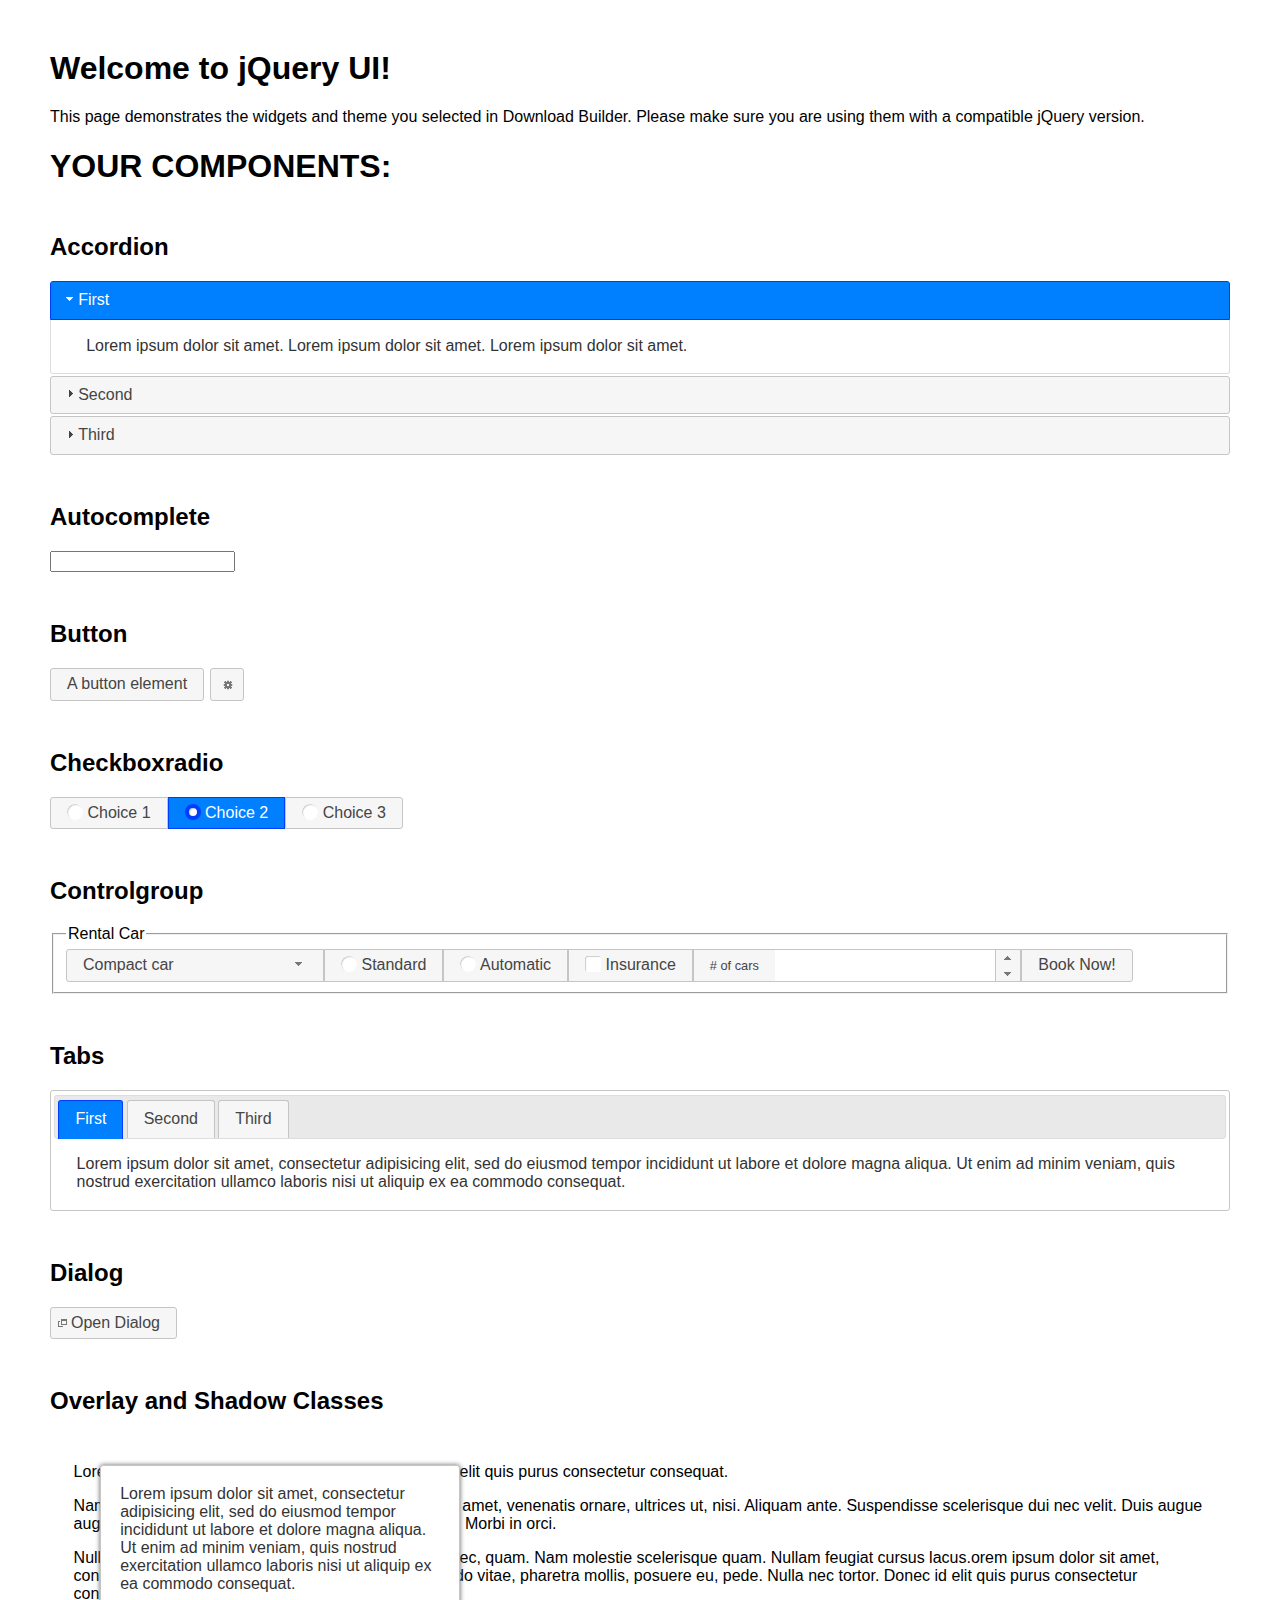
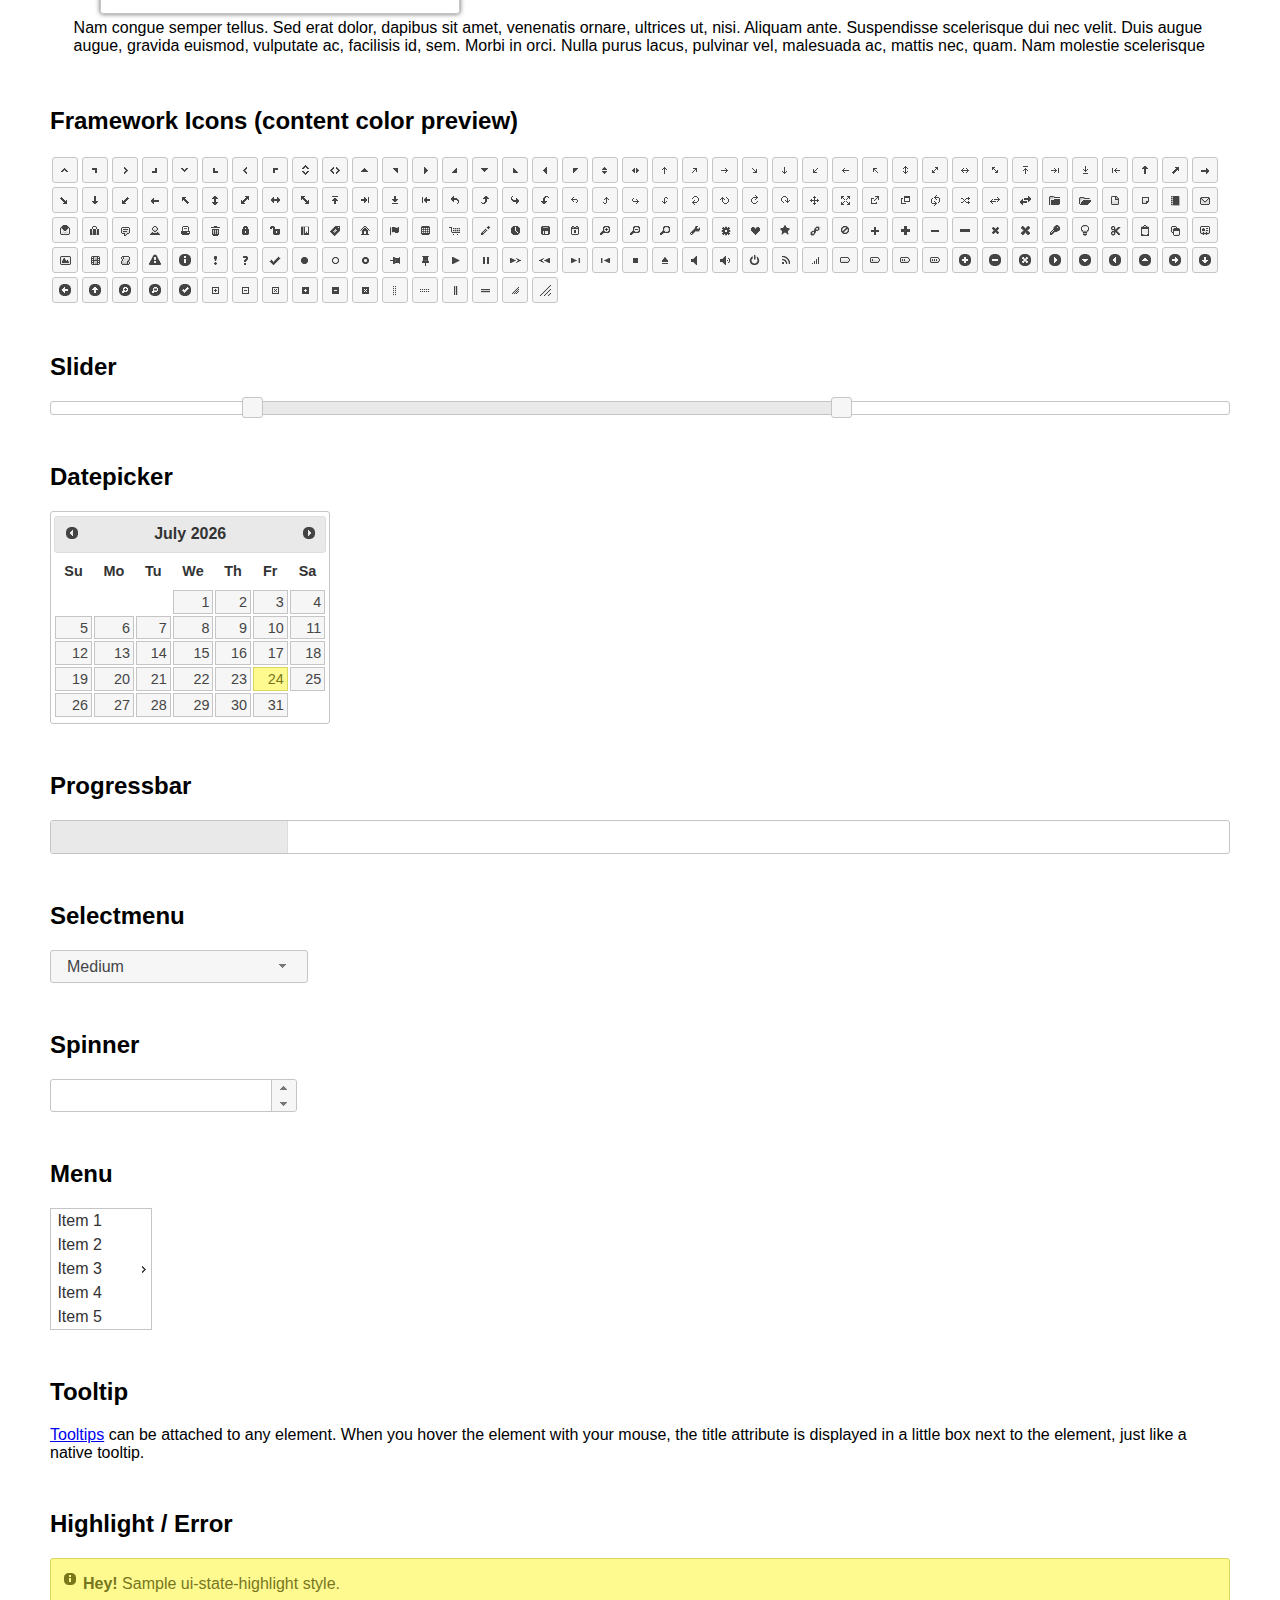
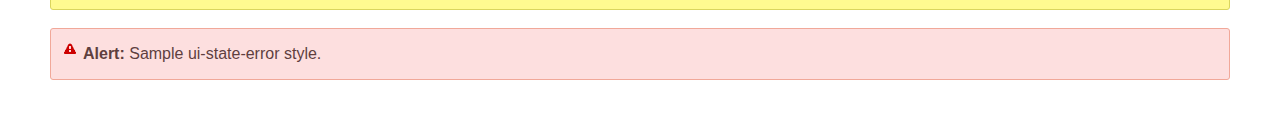
<file: js/jquery-ui/index.html>
<!doctype html>
<html lang="us">
<head>
	<meta charset="utf-8">
	<title>jQuery UI Example Page</title>
	<link href="jquery-ui.css" rel="stylesheet">
	<style>
	body{
		font-family: "Trebuchet MS", sans-serif;
		margin: 50px;
	}
	.demoHeaders {
		margin-top: 2em;
	}
	#dialog-link {
		padding: .4em 1em .4em 20px;
		text-decoration: none;
		position: relative;
	}
	#dialog-link span.ui-icon {
		margin: 0 5px 0 0;
		position: absolute;
		left: .2em;
		top: 50%;
		margin-top: -8px;
	}
	#icons {
		margin: 0;
		padding: 0;
	}
	#icons li {
		margin: 2px;
		position: relative;
		padding: 4px 0;
		cursor: pointer;
		float: left;
		list-style: none;
	}
	#icons span.ui-icon {
		float: left;
		margin: 0 4px;
	}
	.fakewindowcontain .ui-widget-overlay {
		position: absolute;
	}
	select {
		width: 200px;
	}
	</style>
</head>
<body>

<h1>Welcome to jQuery UI!</h1>

<div class="ui-widget">
	<p>This page demonstrates the widgets and theme you selected in Download Builder. Please make sure you are using them with a compatible jQuery version.</p>
</div>

<h1>YOUR COMPONENTS:</h1>


<!-- Accordion -->
<h2 class="demoHeaders">Accordion</h2>
<div id="accordion">
	<h3>First</h3>
	<div>Lorem ipsum dolor sit amet. Lorem ipsum dolor sit amet. Lorem ipsum dolor sit amet.</div>
	<h3>Second</h3>
	<div>Phasellus mattis tincidunt nibh.</div>
	<h3>Third</h3>
	<div>Nam dui erat, auctor a, dignissim quis.</div>
</div>



<!-- Autocomplete -->
<h2 class="demoHeaders">Autocomplete</h2>
<div>
	<input id="autocomplete" title="type &quot;a&quot;">
</div>



<!-- Button -->
<h2 class="demoHeaders">Button</h2>
<button id="button">A button element</button>
<button id="button-icon">An icon-only button</button>



<!-- Checkboxradio -->
<h2 class="demoHeaders">Checkboxradio</h2>
<form style="margin-top: 1em;">
	<div id="radioset">
		<input type="radio" id="radio1" name="radio"><label for="radio1">Choice 1</label>
		<input type="radio" id="radio2" name="radio" checked="checked"><label for="radio2">Choice 2</label>
		<input type="radio" id="radio3" name="radio"><label for="radio3">Choice 3</label>
	</div>
</form>



<!-- Controlgroup -->
<h2 class="demoHeaders">Controlgroup</h2>
<fieldset>
	<legend>Rental Car</legend>
	<div id="controlgroup">
		<select id="car-type">
			<option>Compact car</option>
			<option>Midsize car</option>
			<option>Full size car</option>
			<option>SUV</option>
			<option>Luxury</option>
			<option>Truck</option>
			<option>Van</option>
		</select>
		<label for="transmission-standard">Standard</label>
		<input type="radio" name="transmission" id="transmission-standard">
		<label for="transmission-automatic">Automatic</label>
		<input type="radio" name="transmission" id="transmission-automatic">
		<label for="insurance">Insurance</label>
		<input type="checkbox" name="insurance" id="insurance">
		<label for="horizontal-spinner" class="ui-controlgroup-label"># of cars</label>
		<input id="horizontal-spinner" class="ui-spinner-input">
		<button>Book Now!</button>
	</div>
</fieldset>



<!-- Tabs -->
<h2 class="demoHeaders">Tabs</h2>
<div id="tabs">
	<ul>
		<li><a href="#tabs-1">First</a></li>
		<li><a href="#tabs-2">Second</a></li>
		<li><a href="#tabs-3">Third</a></li>
	</ul>
	<div id="tabs-1">Lorem ipsum dolor sit amet, consectetur adipisicing elit, sed do eiusmod tempor incididunt ut labore et dolore magna aliqua. Ut enim ad minim veniam, quis nostrud exercitation ullamco laboris nisi ut aliquip ex ea commodo consequat.</div>
	<div id="tabs-2">Phasellus mattis tincidunt nibh. Cras orci urna, blandit id, pretium vel, aliquet ornare, felis. Maecenas scelerisque sem non nisl. Fusce sed lorem in enim dictum bibendum.</div>
	<div id="tabs-3">Nam dui erat, auctor a, dignissim quis, sollicitudin eu, felis. Pellentesque nisi urna, interdum eget, sagittis et, consequat vestibulum, lacus. Mauris porttitor ullamcorper augue.</div>
</div>



<h2 class="demoHeaders">Dialog</h2>
<p>
	<button id="dialog-link" class="ui-button ui-corner-all ui-widget">
		<span class="ui-icon ui-icon-newwin"></span>Open Dialog
	</button>
</p>

<h2 class="demoHeaders">Overlay and Shadow Classes</h2>
<div style="position: relative; width: 96%; height: 200px; padding:1% 2%; overflow:hidden;" class="fakewindowcontain">
	<p>Lorem ipsum dolor sit amet,  Nulla nec tortor. Donec id elit quis purus consectetur consequat. </p><p>Nam congue semper tellus. Sed erat dolor, dapibus sit amet, venenatis ornare, ultrices ut, nisi. Aliquam ante. Suspendisse scelerisque dui nec velit. Duis augue augue, gravida euismod, vulputate ac, facilisis id, sem. Morbi in orci. </p><p>Nulla purus lacus, pulvinar vel, malesuada ac, mattis nec, quam. Nam molestie scelerisque quam. Nullam feugiat cursus lacus.orem ipsum dolor sit amet, consectetur adipiscing elit. Donec libero risus, commodo vitae, pharetra mollis, posuere eu, pede. Nulla nec tortor. Donec id elit quis purus consectetur consequat. </p><p>Nam congue semper tellus. Sed erat dolor, dapibus sit amet, venenatis ornare, ultrices ut, nisi. Aliquam ante. Suspendisse scelerisque dui nec velit. Duis augue augue, gravida euismod, vulputate ac, facilisis id, sem. Morbi in orci. Nulla purus lacus, pulvinar vel, malesuada ac, mattis nec, quam. Nam molestie scelerisque quam. </p><p>Nullam feugiat cursus lacus.orem ipsum dolor sit amet, consectetur adipiscing elit. Donec libero risus, commodo vitae, pharetra mollis, posuere eu, pede. Nulla nec tortor. Donec id elit quis purus consectetur consequat. Nam congue semper tellus. Sed erat dolor, dapibus sit amet, venenatis ornare, ultrices ut, nisi. Aliquam ante. </p><p>Suspendisse scelerisque dui nec velit. Duis augue augue, gravida euismod, vulputate ac, facilisis id, sem. Morbi in orci. Nulla purus lacus, pulvinar vel, malesuada ac, mattis nec, quam. Nam molestie scelerisque quam. Nullam feugiat cursus lacus.orem ipsum dolor sit amet, consectetur adipiscing elit. Donec libero risus, commodo vitae, pharetra mollis, posuere eu, pede. Nulla nec tortor. Donec id elit quis purus consectetur consequat. Nam congue semper tellus. Sed erat dolor, dapibus sit amet, venenatis ornare, ultrices ut, nisi. </p>

	<!-- ui-dialog -->
	<div class="ui-widget-overlay ui-front"></div>
	<div style="position: absolute; width: 320px; left: 50px; top: 30px; padding: 1.2em" class="ui-widget ui-front ui-widget-content ui-corner-all ui-widget-shadow">
		Lorem ipsum dolor sit amet, consectetur adipisicing elit, sed do eiusmod tempor incididunt ut labore et dolore magna aliqua. Ut enim ad minim veniam, quis nostrud exercitation ullamco laboris nisi ut aliquip ex ea commodo consequat.
	</div>

</div>

<!-- ui-dialog -->
<div id="dialog" title="Dialog Title">
	<p>Lorem ipsum dolor sit amet, consectetur adipisicing elit, sed do eiusmod tempor incididunt ut labore et dolore magna aliqua. Ut enim ad minim veniam, quis nostrud exercitation ullamco laboris nisi ut aliquip ex ea commodo consequat.</p>
</div>



<h2 class="demoHeaders">Framework Icons (content color preview)</h2>
<ul id="icons" class="ui-widget ui-helper-clearfix">
	<li class="ui-state-default ui-corner-all" title=".ui-icon-caret-1-n"><span class="ui-icon ui-icon-caret-1-n"></span></li>
	<li class="ui-state-default ui-corner-all" title=".ui-icon-caret-1-ne"><span class="ui-icon ui-icon-caret-1-ne"></span></li>
	<li class="ui-state-default ui-corner-all" title=".ui-icon-caret-1-e"><span class="ui-icon ui-icon-caret-1-e"></span></li>
	<li class="ui-state-default ui-corner-all" title=".ui-icon-caret-1-se"><span class="ui-icon ui-icon-caret-1-se"></span></li>
	<li class="ui-state-default ui-corner-all" title=".ui-icon-caret-1-s"><span class="ui-icon ui-icon-caret-1-s"></span></li>
	<li class="ui-state-default ui-corner-all" title=".ui-icon-caret-1-sw"><span class="ui-icon ui-icon-caret-1-sw"></span></li>
	<li class="ui-state-default ui-corner-all" title=".ui-icon-caret-1-w"><span class="ui-icon ui-icon-caret-1-w"></span></li>
	<li class="ui-state-default ui-corner-all" title=".ui-icon-caret-1-nw"><span class="ui-icon ui-icon-caret-1-nw"></span></li>
	<li class="ui-state-default ui-corner-all" title=".ui-icon-caret-2-n-s"><span class="ui-icon ui-icon-caret-2-n-s"></span></li>
	<li class="ui-state-default ui-corner-all" title=".ui-icon-caret-2-e-w"><span class="ui-icon ui-icon-caret-2-e-w"></span></li>
	<li class="ui-state-default ui-corner-all" title=".ui-icon-triangle-1-n"><span class="ui-icon ui-icon-triangle-1-n"></span></li>
	<li class="ui-state-default ui-corner-all" title=".ui-icon-triangle-1-ne"><span class="ui-icon ui-icon-triangle-1-ne"></span></li>
	<li class="ui-state-default ui-corner-all" title=".ui-icon-triangle-1-e"><span class="ui-icon ui-icon-triangle-1-e"></span></li>
	<li class="ui-state-default ui-corner-all" title=".ui-icon-triangle-1-se"><span class="ui-icon ui-icon-triangle-1-se"></span></li>
	<li class="ui-state-default ui-corner-all" title=".ui-icon-triangle-1-s"><span class="ui-icon ui-icon-triangle-1-s"></span></li>
	<li class="ui-state-default ui-corner-all" title=".ui-icon-triangle-1-sw"><span class="ui-icon ui-icon-triangle-1-sw"></span></li>
	<li class="ui-state-default ui-corner-all" title=".ui-icon-triangle-1-w"><span class="ui-icon ui-icon-triangle-1-w"></span></li>
	<li class="ui-state-default ui-corner-all" title=".ui-icon-triangle-1-nw"><span class="ui-icon ui-icon-triangle-1-nw"></span></li>
	<li class="ui-state-default ui-corner-all" title=".ui-icon-triangle-2-n-s"><span class="ui-icon ui-icon-triangle-2-n-s"></span></li>
	<li class="ui-state-default ui-corner-all" title=".ui-icon-triangle-2-e-w"><span class="ui-icon ui-icon-triangle-2-e-w"></span></li>
	<li class="ui-state-default ui-corner-all" title=".ui-icon-arrow-1-n"><span class="ui-icon ui-icon-arrow-1-n"></span></li>
	<li class="ui-state-default ui-corner-all" title=".ui-icon-arrow-1-ne"><span class="ui-icon ui-icon-arrow-1-ne"></span></li>
	<li class="ui-state-default ui-corner-all" title=".ui-icon-arrow-1-e"><span class="ui-icon ui-icon-arrow-1-e"></span></li>
	<li class="ui-state-default ui-corner-all" title=".ui-icon-arrow-1-se"><span class="ui-icon ui-icon-arrow-1-se"></span></li>
	<li class="ui-state-default ui-corner-all" title=".ui-icon-arrow-1-s"><span class="ui-icon ui-icon-arrow-1-s"></span></li>
	<li class="ui-state-default ui-corner-all" title=".ui-icon-arrow-1-sw"><span class="ui-icon ui-icon-arrow-1-sw"></span></li>
	<li class="ui-state-default ui-corner-all" title=".ui-icon-arrow-1-w"><span class="ui-icon ui-icon-arrow-1-w"></span></li>
	<li class="ui-state-default ui-corner-all" title=".ui-icon-arrow-1-nw"><span class="ui-icon ui-icon-arrow-1-nw"></span></li>
	<li class="ui-state-default ui-corner-all" title=".ui-icon-arrow-2-n-s"><span class="ui-icon ui-icon-arrow-2-n-s"></span></li>
	<li class="ui-state-default ui-corner-all" title=".ui-icon-arrow-2-ne-sw"><span class="ui-icon ui-icon-arrow-2-ne-sw"></span></li>
	<li class="ui-state-default ui-corner-all" title=".ui-icon-arrow-2-e-w"><span class="ui-icon ui-icon-arrow-2-e-w"></span></li>
	<li class="ui-state-default ui-corner-all" title=".ui-icon-arrow-2-se-nw"><span class="ui-icon ui-icon-arrow-2-se-nw"></span></li>
	<li class="ui-state-default ui-corner-all" title=".ui-icon-arrowstop-1-n"><span class="ui-icon ui-icon-arrowstop-1-n"></span></li>
	<li class="ui-state-default ui-corner-all" title=".ui-icon-arrowstop-1-e"><span class="ui-icon ui-icon-arrowstop-1-e"></span></li>
	<li class="ui-state-default ui-corner-all" title=".ui-icon-arrowstop-1-s"><span class="ui-icon ui-icon-arrowstop-1-s"></span></li>
	<li class="ui-state-default ui-corner-all" title=".ui-icon-arrowstop-1-w"><span class="ui-icon ui-icon-arrowstop-1-w"></span></li>
	<li class="ui-state-default ui-corner-all" title=".ui-icon-arrowthick-1-n"><span class="ui-icon ui-icon-arrowthick-1-n"></span></li>
	<li class="ui-state-default ui-corner-all" title=".ui-icon-arrowthick-1-ne"><span class="ui-icon ui-icon-arrowthick-1-ne"></span></li>
	<li class="ui-state-default ui-corner-all" title=".ui-icon-arrowthick-1-e"><span class="ui-icon ui-icon-arrowthick-1-e"></span></li>
	<li class="ui-state-default ui-corner-all" title=".ui-icon-arrowthick-1-se"><span class="ui-icon ui-icon-arrowthick-1-se"></span></li>
	<li class="ui-state-default ui-corner-all" title=".ui-icon-arrowthick-1-s"><span class="ui-icon ui-icon-arrowthick-1-s"></span></li>
	<li class="ui-state-default ui-corner-all" title=".ui-icon-arrowthick-1-sw"><span class="ui-icon ui-icon-arrowthick-1-sw"></span></li>
	<li class="ui-state-default ui-corner-all" title=".ui-icon-arrowthick-1-w"><span class="ui-icon ui-icon-arrowthick-1-w"></span></li>
	<li class="ui-state-default ui-corner-all" title=".ui-icon-arrowthick-1-nw"><span class="ui-icon ui-icon-arrowthick-1-nw"></span></li>
	<li class="ui-state-default ui-corner-all" title=".ui-icon-arrowthick-2-n-s"><span class="ui-icon ui-icon-arrowthick-2-n-s"></span></li>
	<li class="ui-state-default ui-corner-all" title=".ui-icon-arrowthick-2-ne-sw"><span class="ui-icon ui-icon-arrowthick-2-ne-sw"></span></li>
	<li class="ui-state-default ui-corner-all" title=".ui-icon-arrowthick-2-e-w"><span class="ui-icon ui-icon-arrowthick-2-e-w"></span></li>
	<li class="ui-state-default ui-corner-all" title=".ui-icon-arrowthick-2-se-nw"><span class="ui-icon ui-icon-arrowthick-2-se-nw"></span></li>
	<li class="ui-state-default ui-corner-all" title=".ui-icon-arrowthickstop-1-n"><span class="ui-icon ui-icon-arrowthickstop-1-n"></span></li>
	<li class="ui-state-default ui-corner-all" title=".ui-icon-arrowthickstop-1-e"><span class="ui-icon ui-icon-arrowthickstop-1-e"></span></li>
	<li class="ui-state-default ui-corner-all" title=".ui-icon-arrowthickstop-1-s"><span class="ui-icon ui-icon-arrowthickstop-1-s"></span></li>
	<li class="ui-state-default ui-corner-all" title=".ui-icon-arrowthickstop-1-w"><span class="ui-icon ui-icon-arrowthickstop-1-w"></span></li>
	<li class="ui-state-default ui-corner-all" title=".ui-icon-arrowreturnthick-1-w"><span class="ui-icon ui-icon-arrowreturnthick-1-w"></span></li>
	<li class="ui-state-default ui-corner-all" title=".ui-icon-arrowreturnthick-1-n"><span class="ui-icon ui-icon-arrowreturnthick-1-n"></span></li>
	<li class="ui-state-default ui-corner-all" title=".ui-icon-arrowreturnthick-1-e"><span class="ui-icon ui-icon-arrowreturnthick-1-e"></span></li>
	<li class="ui-state-default ui-corner-all" title=".ui-icon-arrowreturnthick-1-s"><span class="ui-icon ui-icon-arrowreturnthick-1-s"></span></li>
	<li class="ui-state-default ui-corner-all" title=".ui-icon-arrowreturn-1-w"><span class="ui-icon ui-icon-arrowreturn-1-w"></span></li>
	<li class="ui-state-default ui-corner-all" title=".ui-icon-arrowreturn-1-n"><span class="ui-icon ui-icon-arrowreturn-1-n"></span></li>
	<li class="ui-state-default ui-corner-all" title=".ui-icon-arrowreturn-1-e"><span class="ui-icon ui-icon-arrowreturn-1-e"></span></li>
	<li class="ui-state-default ui-corner-all" title=".ui-icon-arrowreturn-1-s"><span class="ui-icon ui-icon-arrowreturn-1-s"></span></li>
	<li class="ui-state-default ui-corner-all" title=".ui-icon-arrowrefresh-1-w"><span class="ui-icon ui-icon-arrowrefresh-1-w"></span></li>
	<li class="ui-state-default ui-corner-all" title=".ui-icon-arrowrefresh-1-n"><span class="ui-icon ui-icon-arrowrefresh-1-n"></span></li>
	<li class="ui-state-default ui-corner-all" title=".ui-icon-arrowrefresh-1-e"><span class="ui-icon ui-icon-arrowrefresh-1-e"></span></li>
	<li class="ui-state-default ui-corner-all" title=".ui-icon-arrowrefresh-1-s"><span class="ui-icon ui-icon-arrowrefresh-1-s"></span></li>
	<li class="ui-state-default ui-corner-all" title=".ui-icon-arrow-4"><span class="ui-icon ui-icon-arrow-4"></span></li>
	<li class="ui-state-default ui-corner-all" title=".ui-icon-arrow-4-diag"><span class="ui-icon ui-icon-arrow-4-diag"></span></li>
	<li class="ui-state-default ui-corner-all" title=".ui-icon-extlink"><span class="ui-icon ui-icon-extlink"></span></li>
	<li class="ui-state-default ui-corner-all" title=".ui-icon-newwin"><span class="ui-icon ui-icon-newwin"></span></li>
	<li class="ui-state-default ui-corner-all" title=".ui-icon-refresh"><span class="ui-icon ui-icon-refresh"></span></li>
	<li class="ui-state-default ui-corner-all" title=".ui-icon-shuffle"><span class="ui-icon ui-icon-shuffle"></span></li>
	<li class="ui-state-default ui-corner-all" title=".ui-icon-transfer-e-w"><span class="ui-icon ui-icon-transfer-e-w"></span></li>
	<li class="ui-state-default ui-corner-all" title=".ui-icon-transferthick-e-w"><span class="ui-icon ui-icon-transferthick-e-w"></span></li>
	<li class="ui-state-default ui-corner-all" title=".ui-icon-folder-collapsed"><span class="ui-icon ui-icon-folder-collapsed"></span></li>
	<li class="ui-state-default ui-corner-all" title=".ui-icon-folder-open"><span class="ui-icon ui-icon-folder-open"></span></li>
	<li class="ui-state-default ui-corner-all" title=".ui-icon-document"><span class="ui-icon ui-icon-document"></span></li>
	<li class="ui-state-default ui-corner-all" title=".ui-icon-document-b"><span class="ui-icon ui-icon-document-b"></span></li>
	<li class="ui-state-default ui-corner-all" title=".ui-icon-note"><span class="ui-icon ui-icon-note"></span></li>
	<li class="ui-state-default ui-corner-all" title=".ui-icon-mail-closed"><span class="ui-icon ui-icon-mail-closed"></span></li>
	<li class="ui-state-default ui-corner-all" title=".ui-icon-mail-open"><span class="ui-icon ui-icon-mail-open"></span></li>
	<li class="ui-state-default ui-corner-all" title=".ui-icon-suitcase"><span class="ui-icon ui-icon-suitcase"></span></li>
	<li class="ui-state-default ui-corner-all" title=".ui-icon-comment"><span class="ui-icon ui-icon-comment"></span></li>
	<li class="ui-state-default ui-corner-all" title=".ui-icon-person"><span class="ui-icon ui-icon-person"></span></li>
	<li class="ui-state-default ui-corner-all" title=".ui-icon-print"><span class="ui-icon ui-icon-print"></span></li>
	<li class="ui-state-default ui-corner-all" title=".ui-icon-trash"><span class="ui-icon ui-icon-trash"></span></li>
	<li class="ui-state-default ui-corner-all" title=".ui-icon-locked"><span class="ui-icon ui-icon-locked"></span></li>
	<li class="ui-state-default ui-corner-all" title=".ui-icon-unlocked"><span class="ui-icon ui-icon-unlocked"></span></li>
	<li class="ui-state-default ui-corner-all" title=".ui-icon-bookmark"><span class="ui-icon ui-icon-bookmark"></span></li>
	<li class="ui-state-default ui-corner-all" title=".ui-icon-tag"><span class="ui-icon ui-icon-tag"></span></li>
	<li class="ui-state-default ui-corner-all" title=".ui-icon-home"><span class="ui-icon ui-icon-home"></span></li>
	<li class="ui-state-default ui-corner-all" title=".ui-icon-flag"><span class="ui-icon ui-icon-flag"></span></li>
	<li class="ui-state-default ui-corner-all" title=".ui-icon-calculator"><span class="ui-icon ui-icon-calculator"></span></li>
	<li class="ui-state-default ui-corner-all" title=".ui-icon-cart"><span class="ui-icon ui-icon-cart"></span></li>
	<li class="ui-state-default ui-corner-all" title=".ui-icon-pencil"><span class="ui-icon ui-icon-pencil"></span></li>
	<li class="ui-state-default ui-corner-all" title=".ui-icon-clock"><span class="ui-icon ui-icon-clock"></span></li>
	<li class="ui-state-default ui-corner-all" title=".ui-icon-disk"><span class="ui-icon ui-icon-disk"></span></li>
	<li class="ui-state-default ui-corner-all" title=".ui-icon-calendar"><span class="ui-icon ui-icon-calendar"></span></li>
	<li class="ui-state-default ui-corner-all" title=".ui-icon-zoomin"><span class="ui-icon ui-icon-zoomin"></span></li>
	<li class="ui-state-default ui-corner-all" title=".ui-icon-zoomout"><span class="ui-icon ui-icon-zoomout"></span></li>
	<li class="ui-state-default ui-corner-all" title=".ui-icon-search"><span class="ui-icon ui-icon-search"></span></li>
	<li class="ui-state-default ui-corner-all" title=".ui-icon-wrench"><span class="ui-icon ui-icon-wrench"></span></li>
	<li class="ui-state-default ui-corner-all" title=".ui-icon-gear"><span class="ui-icon ui-icon-gear"></span></li>
	<li class="ui-state-default ui-corner-all" title=".ui-icon-heart"><span class="ui-icon ui-icon-heart"></span></li>
	<li class="ui-state-default ui-corner-all" title=".ui-icon-star"><span class="ui-icon ui-icon-star"></span></li>
	<li class="ui-state-default ui-corner-all" title=".ui-icon-link"><span class="ui-icon ui-icon-link"></span></li>
	<li class="ui-state-default ui-corner-all" title=".ui-icon-cancel"><span class="ui-icon ui-icon-cancel"></span></li>
	<li class="ui-state-default ui-corner-all" title=".ui-icon-plus"><span class="ui-icon ui-icon-plus"></span></li>
	<li class="ui-state-default ui-corner-all" title=".ui-icon-plusthick"><span class="ui-icon ui-icon-plusthick"></span></li>
	<li class="ui-state-default ui-corner-all" title=".ui-icon-minus"><span class="ui-icon ui-icon-minus"></span></li>
	<li class="ui-state-default ui-corner-all" title=".ui-icon-minusthick"><span class="ui-icon ui-icon-minusthick"></span></li>
	<li class="ui-state-default ui-corner-all" title=".ui-icon-close"><span class="ui-icon ui-icon-close"></span></li>
	<li class="ui-state-default ui-corner-all" title=".ui-icon-closethick"><span class="ui-icon ui-icon-closethick"></span></li>
	<li class="ui-state-default ui-corner-all" title=".ui-icon-key"><span class="ui-icon ui-icon-key"></span></li>
	<li class="ui-state-default ui-corner-all" title=".ui-icon-lightbulb"><span class="ui-icon ui-icon-lightbulb"></span></li>
	<li class="ui-state-default ui-corner-all" title=".ui-icon-scissors"><span class="ui-icon ui-icon-scissors"></span></li>
	<li class="ui-state-default ui-corner-all" title=".ui-icon-clipboard"><span class="ui-icon ui-icon-clipboard"></span></li>
	<li class="ui-state-default ui-corner-all" title=".ui-icon-copy"><span class="ui-icon ui-icon-copy"></span></li>
	<li class="ui-state-default ui-corner-all" title=".ui-icon-contact"><span class="ui-icon ui-icon-contact"></span></li>
	<li class="ui-state-default ui-corner-all" title=".ui-icon-image"><span class="ui-icon ui-icon-image"></span></li>
	<li class="ui-state-default ui-corner-all" title=".ui-icon-video"><span class="ui-icon ui-icon-video"></span></li>
	<li class="ui-state-default ui-corner-all" title=".ui-icon-script"><span class="ui-icon ui-icon-script"></span></li>
	<li class="ui-state-default ui-corner-all" title=".ui-icon-alert"><span class="ui-icon ui-icon-alert"></span></li>
	<li class="ui-state-default ui-corner-all" title=".ui-icon-info"><span class="ui-icon ui-icon-info"></span></li>
	<li class="ui-state-default ui-corner-all" title=".ui-icon-notice"><span class="ui-icon ui-icon-notice"></span></li>
	<li class="ui-state-default ui-corner-all" title=".ui-icon-help"><span class="ui-icon ui-icon-help"></span></li>
	<li class="ui-state-default ui-corner-all" title=".ui-icon-check"><span class="ui-icon ui-icon-check"></span></li>
	<li class="ui-state-default ui-corner-all" title=".ui-icon-bullet"><span class="ui-icon ui-icon-bullet"></span></li>
	<li class="ui-state-default ui-corner-all" title=".ui-icon-radio-off"><span class="ui-icon ui-icon-radio-off"></span></li>
	<li class="ui-state-default ui-corner-all" title=".ui-icon-radio-on"><span class="ui-icon ui-icon-radio-on"></span></li>
	<li class="ui-state-default ui-corner-all" title=".ui-icon-pin-w"><span class="ui-icon ui-icon-pin-w"></span></li>
	<li class="ui-state-default ui-corner-all" title=".ui-icon-pin-s"><span class="ui-icon ui-icon-pin-s"></span></li>
	<li class="ui-state-default ui-corner-all" title=".ui-icon-play"><span class="ui-icon ui-icon-play"></span></li>
	<li class="ui-state-default ui-corner-all" title=".ui-icon-pause"><span class="ui-icon ui-icon-pause"></span></li>
	<li class="ui-state-default ui-corner-all" title=".ui-icon-seek-next"><span class="ui-icon ui-icon-seek-next"></span></li>
	<li class="ui-state-default ui-corner-all" title=".ui-icon-seek-prev"><span class="ui-icon ui-icon-seek-prev"></span></li>
	<li class="ui-state-default ui-corner-all" title=".ui-icon-seek-end"><span class="ui-icon ui-icon-seek-end"></span></li>
	<li class="ui-state-default ui-corner-all" title=".ui-icon-seek-first"><span class="ui-icon ui-icon-seek-first"></span></li>
	<li class="ui-state-default ui-corner-all" title=".ui-icon-stop"><span class="ui-icon ui-icon-stop"></span></li>
	<li class="ui-state-default ui-corner-all" title=".ui-icon-eject"><span class="ui-icon ui-icon-eject"></span></li>
	<li class="ui-state-default ui-corner-all" title=".ui-icon-volume-off"><span class="ui-icon ui-icon-volume-off"></span></li>
	<li class="ui-state-default ui-corner-all" title=".ui-icon-volume-on"><span class="ui-icon ui-icon-volume-on"></span></li>
	<li class="ui-state-default ui-corner-all" title=".ui-icon-power"><span class="ui-icon ui-icon-power"></span></li>
	<li class="ui-state-default ui-corner-all" title=".ui-icon-signal-diag"><span class="ui-icon ui-icon-signal-diag"></span></li>
	<li class="ui-state-default ui-corner-all" title=".ui-icon-signal"><span class="ui-icon ui-icon-signal"></span></li>
	<li class="ui-state-default ui-corner-all" title=".ui-icon-battery-0"><span class="ui-icon ui-icon-battery-0"></span></li>
	<li class="ui-state-default ui-corner-all" title=".ui-icon-battery-1"><span class="ui-icon ui-icon-battery-1"></span></li>
	<li class="ui-state-default ui-corner-all" title=".ui-icon-battery-2"><span class="ui-icon ui-icon-battery-2"></span></li>
	<li class="ui-state-default ui-corner-all" title=".ui-icon-battery-3"><span class="ui-icon ui-icon-battery-3"></span></li>
	<li class="ui-state-default ui-corner-all" title=".ui-icon-circle-plus"><span class="ui-icon ui-icon-circle-plus"></span></li>
	<li class="ui-state-default ui-corner-all" title=".ui-icon-circle-minus"><span class="ui-icon ui-icon-circle-minus"></span></li>
	<li class="ui-state-default ui-corner-all" title=".ui-icon-circle-close"><span class="ui-icon ui-icon-circle-close"></span></li>
	<li class="ui-state-default ui-corner-all" title=".ui-icon-circle-triangle-e"><span class="ui-icon ui-icon-circle-triangle-e"></span></li>
	<li class="ui-state-default ui-corner-all" title=".ui-icon-circle-triangle-s"><span class="ui-icon ui-icon-circle-triangle-s"></span></li>
	<li class="ui-state-default ui-corner-all" title=".ui-icon-circle-triangle-w"><span class="ui-icon ui-icon-circle-triangle-w"></span></li>
	<li class="ui-state-default ui-corner-all" title=".ui-icon-circle-triangle-n"><span class="ui-icon ui-icon-circle-triangle-n"></span></li>
	<li class="ui-state-default ui-corner-all" title=".ui-icon-circle-arrow-e"><span class="ui-icon ui-icon-circle-arrow-e"></span></li>
	<li class="ui-state-default ui-corner-all" title=".ui-icon-circle-arrow-s"><span class="ui-icon ui-icon-circle-arrow-s"></span></li>
	<li class="ui-state-default ui-corner-all" title=".ui-icon-circle-arrow-w"><span class="ui-icon ui-icon-circle-arrow-w"></span></li>
	<li class="ui-state-default ui-corner-all" title=".ui-icon-circle-arrow-n"><span class="ui-icon ui-icon-circle-arrow-n"></span></li>
	<li class="ui-state-default ui-corner-all" title=".ui-icon-circle-zoomin"><span class="ui-icon ui-icon-circle-zoomin"></span></li>
	<li class="ui-state-default ui-corner-all" title=".ui-icon-circle-zoomout"><span class="ui-icon ui-icon-circle-zoomout"></span></li>
	<li class="ui-state-default ui-corner-all" title=".ui-icon-circle-check"><span class="ui-icon ui-icon-circle-check"></span></li>
	<li class="ui-state-default ui-corner-all" title=".ui-icon-circlesmall-plus"><span class="ui-icon ui-icon-circlesmall-plus"></span></li>
	<li class="ui-state-default ui-corner-all" title=".ui-icon-circlesmall-minus"><span class="ui-icon ui-icon-circlesmall-minus"></span></li>
	<li class="ui-state-default ui-corner-all" title=".ui-icon-circlesmall-close"><span class="ui-icon ui-icon-circlesmall-close"></span></li>
	<li class="ui-state-default ui-corner-all" title=".ui-icon-squaresmall-plus"><span class="ui-icon ui-icon-squaresmall-plus"></span></li>
	<li class="ui-state-default ui-corner-all" title=".ui-icon-squaresmall-minus"><span class="ui-icon ui-icon-squaresmall-minus"></span></li>
	<li class="ui-state-default ui-corner-all" title=".ui-icon-squaresmall-close"><span class="ui-icon ui-icon-squaresmall-close"></span></li>
	<li class="ui-state-default ui-corner-all" title=".ui-icon-grip-dotted-vertical"><span class="ui-icon ui-icon-grip-dotted-vertical"></span></li>
	<li class="ui-state-default ui-corner-all" title=".ui-icon-grip-dotted-horizontal"><span class="ui-icon ui-icon-grip-dotted-horizontal"></span></li>
	<li class="ui-state-default ui-corner-all" title=".ui-icon-grip-solid-vertical"><span class="ui-icon ui-icon-grip-solid-vertical"></span></li>
	<li class="ui-state-default ui-corner-all" title=".ui-icon-grip-solid-horizontal"><span class="ui-icon ui-icon-grip-solid-horizontal"></span></li>
	<li class="ui-state-default ui-corner-all" title=".ui-icon-gripsmall-diagonal-se"><span class="ui-icon ui-icon-gripsmall-diagonal-se"></span></li>
	<li class="ui-state-default ui-corner-all" title=".ui-icon-grip-diagonal-se"><span class="ui-icon ui-icon-grip-diagonal-se"></span></li>
</ul>


<!-- Slider -->
<h2 class="demoHeaders">Slider</h2>
<div id="slider"></div>



<!-- Datepicker -->
<h2 class="demoHeaders">Datepicker</h2>
<div id="datepicker"></div>



<!-- Progressbar -->
<h2 class="demoHeaders">Progressbar</h2>
<div id="progressbar"></div>



<!-- Progressbar -->
<h2 class="demoHeaders">Selectmenu</h2>
<select id="selectmenu">
	<option>Slower</option>
	<option>Slow</option>
	<option selected="selected">Medium</option>
	<option>Fast</option>
	<option>Faster</option>
</select>



<!-- Spinner -->
<h2 class="demoHeaders">Spinner</h2>
<input id="spinner">



<!-- Menu -->
<h2 class="demoHeaders">Menu</h2>
<ul style="width:100px;" id="menu">
	<li><div>Item 1</div></li>
	<li><div>Item 2</div></li>
	<li><div>Item 3</div>
		<ul>
			<li><div>Item 3-1</div></li>
			<li><div>Item 3-2</div></li>
			<li><div>Item 3-3</div></li>
			<li><div>Item 3-4</div></li>
			<li><div>Item 3-5</div></li>
		</ul>
	</li>
	<li><div>Item 4</div></li>
	<li><div>Item 5</div></li>
</ul>



<!-- Tooltip -->
<h2 class="demoHeaders">Tooltip</h2>
<p id="tooltip">
	<a href="#" title="That&apos;s what this widget is">Tooltips</a> can be attached to any element. When you hover
the element with your mouse, the title attribute is displayed in a little box next to the element, just like a native tooltip.
</p>


<!-- Highlight / Error -->
<h2 class="demoHeaders">Highlight / Error</h2>
<div class="ui-widget">
	<div class="ui-state-highlight ui-corner-all" style="margin-top: 20px; padding: 0 .7em;">
		<p><span class="ui-icon ui-icon-info" style="float: left; margin-right: .3em;"></span>
		<strong>Hey!</strong> Sample ui-state-highlight style.</p>
	</div>
</div>
<br>
<div class="ui-widget">
	<div class="ui-state-error ui-corner-all" style="padding: 0 .7em;">
		<p><span class="ui-icon ui-icon-alert" style="float: left; margin-right: .3em;"></span>
		<strong>Alert:</strong> Sample ui-state-error style.</p>
	</div>
</div>

<script src="external/jquery/jquery.js"></script>
<script src="jquery-ui.js"></script>
<script>

$( "#accordion" ).accordion();



var availableTags = [
	"ActionScript",
	"AppleScript",
	"Asp",
	"BASIC",
	"C",
	"C++",
	"Clojure",
	"COBOL",
	"ColdFusion",
	"Erlang",
	"Fortran",
	"Groovy",
	"Haskell",
	"Java",
	"JavaScript",
	"Lisp",
	"Perl",
	"PHP",
	"Python",
	"Ruby",
	"Scala",
	"Scheme"
];
$( "#autocomplete" ).autocomplete({
	source: availableTags
});



$( "#button" ).button();
$( "#button-icon" ).button({
	icon: "ui-icon-gear",
	showLabel: false
});



$( "#radioset" ).buttonset();



$( "#controlgroup" ).controlgroup();



$( "#tabs" ).tabs();



$( "#dialog" ).dialog({
	autoOpen: false,
	width: 400,
	buttons: [
		{
			text: "Ok",
			click: function() {
				$( this ).dialog( "close" );
			}
		},
		{
			text: "Cancel",
			click: function() {
				$( this ).dialog( "close" );
			}
		}
	]
});

// Link to open the dialog
$( "#dialog-link" ).click(function( event ) {
	$( "#dialog" ).dialog( "open" );
	event.preventDefault();
});



$( "#datepicker" ).datepicker({
	inline: true
});



$( "#slider" ).slider({
	range: true,
	values: [ 17, 67 ]
});



$( "#progressbar" ).progressbar({
	value: 20
});



$( "#spinner" ).spinner();



$( "#menu" ).menu();



$( "#tooltip" ).tooltip();



$( "#selectmenu" ).selectmenu();


// Hover states on the static widgets
$( "#dialog-link, #icons li" ).hover(
	function() {
		$( this ).addClass( "ui-state-hover" );
	},
	function() {
		$( this ).removeClass( "ui-state-hover" );
	}
);
</script>
</body>
</html>
</file>
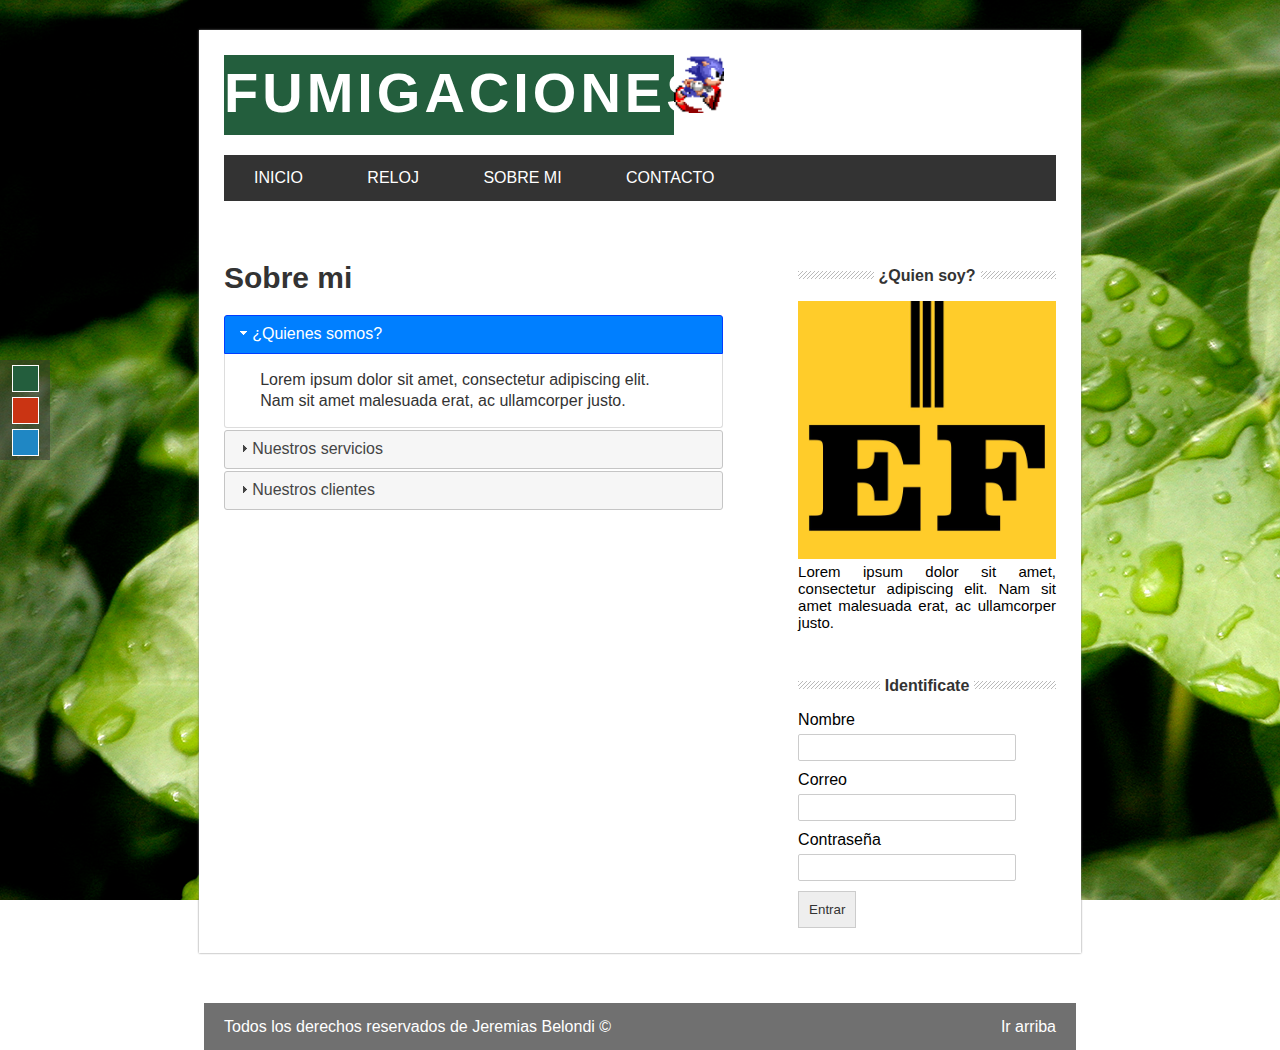
<file: about.html>
<!DOCTYPE HTML>
<html lang="es">
	<head>
		<meta charset="utf-8" />
		<meta name="viewport" content="width=device-width, initial-scale=1.0">
		<link rel="shortcut icon" href="img/favicom.png">
		<title>Equipo Fumigador</title>

		<!-- Estilos CSS -->
		<link rel="stylesheet" type="text/css" href="css/styles.css" />
		<link id="theme" rel="stylesheet" type="text/css" href="css/green.css" />

		<!-- jQuery -->
		<script src="https://ajax.googleapis.com/ajax/libs/jquery/3.1.1/jquery.min.js"></script>
		<link rel="stylesheet" href="js/jquery-ui/jquery-ui.min.css" />
		<link rel="stylesheet" href="js/jquery-ui/jquery-ui.structure.min.css" />
		<link rel="stylesheet" href="js/jquery-ui/jquery-ui.theme.min.css" />
		<script type="text/javascript" src="js/jquery-ui/jquery-ui.min.js"></script>


		<!-- Mis Scripts -->
		<script type="text/javascript" src="js/main.js"></script>
	</head>
	<body>
		<div id="selector-theme">
			<div id="to-green"></div>
			<div id="to-red"></div>
			<div id="to-blue"></div>
		</div>

		<section id="global">

			<!-- Cabecera -->
			<header>
				<div id="logo">
					<h1>Fumigaciones</h1>
				</div>
				<div>
				<img id="tenor" src="img/tenor.gif" title="tenor">
				</div>

				<div class="clearfix"></div>

				<nav id="menu">
					<ul>
						<li><a href="index.html">Inicio</a></li>
						<li><a href="reloj.html">Reloj</a></li>
						<li><a href="about.html">Sobre mi</a></li>
						<li><a href="contact.html">Contacto</a></li>
					</ul>
				</nav>
			</header>


			<!-- Contenido -->
			<section id="content">

				<div id="box">
					<!-- Cargar acordeon -->
					<h2>Sobre mi</h2>
					<div id="acordeon">
						<h3>¿Quienes somos?</h3>
						<div>
							<p>
								Lorem ipsum dolor sit amet, consectetur adipiscing elit. Nam sit amet malesuada erat, ac ullamcorper justo.
							</p>
						</div>

						<h3>Nuestros servicios</h3>
						<div>
							<p>
								Lorem ipsum dolor sit amet, consectetur adipiscing elit. Nam sit amet malesuada erat, ac ullamcorper justo.
							</p>
						</div>

						<h3>Nuestros clientes</h3>
						<div>
							<p>
								Lorem ipsum dolor sit amet, consectetur adipiscing elit. Nam sit amet malesuada erat, ac ullamcorper justo.
							</p>
						</div>
					</div>

				</div>

				<aside id="sidebar">
					<div id="about">
						<h4><span>¿Quien soy?</span></h4>
						<img src="img/equipoFumigador.jpg" />
						<p>Lorem ipsum dolor sit amet, consectetur adipiscing elit. Nam sit amet malesuada erat, ac ullamcorper justo.</p>
					</div>

					<div id="login">
						<h4><span>Identificate</span></h4>
						<form>
							<label for="name">
								Nombre
							</label>
							<input type="text" name="name" id="form_name"/>

							<label for="email">
								Correo
							</label>
							<input type="text" name="email" />

							<label for="password">
								Contraseña
							</label>
							<input type="password" name="password" />

							<input type="submit" value="Entrar" />
						</form>
					</div>

				</aside>

				<div class="clearfix"></div>
			</section>

		</section>

		<footer>
			Todos los derechos reservados de Jeremias Belondi &copy;

			<a href="#" class="subir">Ir arriba</a>
		</footer>
	</body>
</html>
</file>
<file: css/styles.css>
*{
	margin: 0px;
	padding: 0px;
}

.clearfix{
	float: none;
	clear: both;
}

#global{
	width: 65%;
	margin: 0px auto;
	margin-top: 30px;
	padding: 25px;
	background: white;
	box-shadow: 0px 0px 2px gray;
}

#logo{
	font-family: Verdana, Arial;
	font-size: 28px;
	letter-spacing: 4px;
	line-height: 75px;
	color: white;
	text-align: center;
	width: 450px;
	height: 80px;
	margin-bottom: 20px;
	float: left;
	text-transform: uppercase;
}

#menu{
	font-family: Helvetica, Arial;
	background: #333;
	width: 100%;
	text-transform: uppercase;
	margin-bottom: 20px;
}

#menu ul{
	line-height: 46px;
	list-style: none;
}

#menu ul li{
	height: 46px;
	display: inline-block;
	transition: all 300ms;
}

#menu a{
	display: block;
	color:white;
	text-decoration: none;
	padding-left: 30px;
	padding-right: 30px;
}

#posts{
	width: 60%;
	float: left;
	font-family: Helvetica, Arial;
}

.post{
	padding: 7px;
}

h2{
	font-family: Helvetica, Arial;
	font-size: 30px;
	color:#333;
}

.post .date{
	display: block;
	color: gray;
	margin-top:5px;
}

.post p{
	margin-top: 10px;
	margin-bottom: 20px;
	line-height: 22px;
	text-align: justify;
}

.button-more{
	font-size: 14px;
	text-align: center;
	display: block;
	padding: 15px;
	color: white;
	text-decoration: none;
	margin-top: 10px;
	width: 70px;
	margin-bottom: 20px;
}

#sidebar{
	font-family: Helvetica, Arial;
	width: 31%;
	float: right;
}

#sidebar h4{
	margin-top: 50px;
	margin-bottom:20px;
	text-align: center;
	line-height: 10px;
	color:#333;
	background: url("../img/lines.png") repeat-x;
}

#sidebar h4 span{
	background: white;
	padding: 5px;
}

#sidebar img{
	width: 100%;
}

#sidebar p{
	font-size: 15px;
	text-align: justify;
}

form input[type="text"],
form input[type="password"],
form input[type="email"],
form input[type="number"],
select{
	padding: 5px;
	border-radius: 2px;
	border:1px solid #ccc;
	width: 80%;
	margin-bottom: 10px;
	margin-top: 5px;
}

form input[type="submit"]{
	background: #eee;
	padding: 10px;
	border: 1px solid #ccc;
	color: #333;
	cursor: pointer;
}

footer {
	font-family: Helvetica, Arial;
	color:white;
	height: 47px;
	background: rgba(51, 51, 51, 0.70);
	margin:0px auto;
	width: 65%;
	padding-left: 20px;
	padding-right: 20px;
	margin-top: 50px;
	line-height: 47px;
}

.bx-wrapper, .bx-viewport {
	height: 250px !important;
}

#selector-theme{
	position: fixed;
	top:40%;
	background: rgba(51, 51, 51, 0.5);
	width: 50px;
	height: 100px;
}

#to-green,
#to-red,
#to-blue{
	width: 25px;
	height: 25px;
	border: 1px solid white;
	display: block;
	margin: 0px auto;
	margin-top: 5px;
	margin-bottom: 5px;
	cursor: pointer;
}

#to-green{
	background: #235E3D;
}

#to-red{
	background: #CA3413;
}

#to-blue{
	background: #1F87C4;
}


.subir{
	color: white;
	text-decoration: none;
	display: block;
	float:right;
}

#box{
	width: 60%;
	float: left;
	margin-top:40px;
}

#acordeon{
	margin-top: 20px;
}

#reloj{
	font-size: 40px;
	font-weight: bold;
	font-family: Helvetica, Arial;
	color: #333;
	border: 5px dashed #333;
	width: 30%;
	padding: 30px;
	margin: 0px auto;
}

#form_contact{
	width: 50%;
	margin-top: 15px;
	font-family: Helvetica, Arial;
}

#form_contact label{
	display: block;
	width: 100%;
	margin-top: 5px;
}

.form-error{
   /* float: right; */
    font-size: 11px;
    background: red;
    color: white;
    padding: 10px;
    width: 100%;	
}
#tenor{
	width: 50px;
	animation-name: mianimacion;
	animation-duration: 4s;
	position: relative;	
	animation-timing-function: linear;
	animation-iteration-count: infinite;

}

@keyframes mianimacion{
	0%{left: 0px;top: 0px;}
	
	100%{left: 700px;top: 0px;}
}
</file>
<file: css/green.css>
body{
	background: url("../img/hojas.jpg");
	background-attachment: fixed;
}

#logo{
	background: #235E3D;
}

#menu ul li:hover{
	background: #235E3D;
}

.button-more{
	background: #235E3D;
}
</file>
